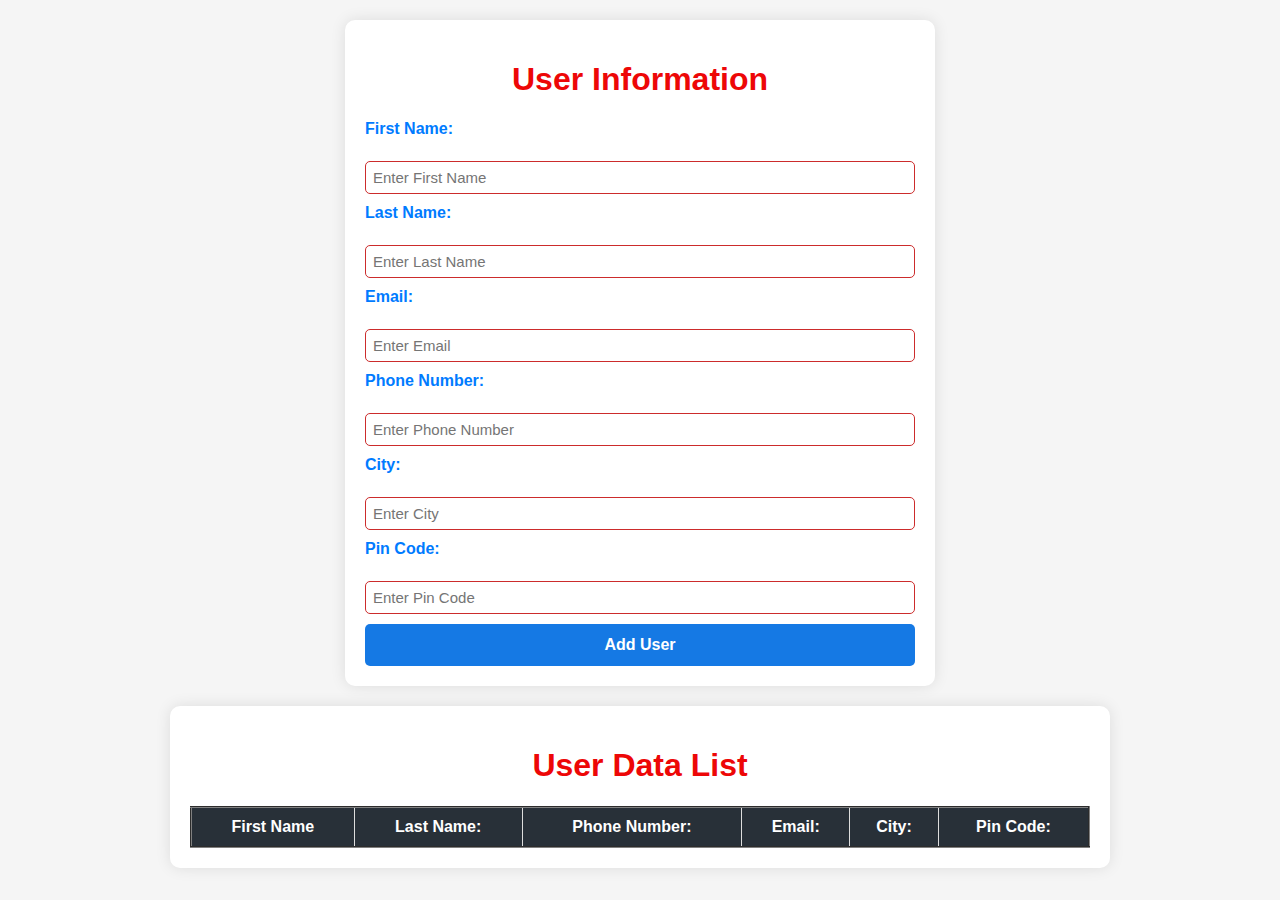
<file: from javascipt/index.html>
<!DOCTYPE html>
<html lang="en">
<head>
    <meta charset="UTF-8">
    <meta name="viewport" content="width=device-width, initial-scale=1.0">
    <title>User Information</title>
    <link rel="stylesheet" href="style.css">
</head>
<body>
    <div class="container">
        <h1>User Information</h1>
        <form id="userForm" method="post">
            <label for="FirstName">First Name:</label><br>
            <input type="text" id="FirstName" placeholder="Enter First Name"  required><br>
            <label for="LastName">Last Name:</label>    <br>
            <input type="text" id="LastName" placeholder="Enter Last Name" required><br>
            <label for="Email">Email:</label>   <br>
            <input type="email" id="Email" placeholder="Enter Email" required><br>       
            <label for="Phone">Phone Number:</label>   <br>
            <input type="tel" id="Phone" placeholder="Enter Phone Number" required><br> 
            <label for="city">City:</label>   <br>
            <input type="text" id="city" placeholder="Enter City" required><br>
            <label for="pincode">Pin Code:</label>   <br>
            <input type="text" id="pincode" placeholder="Enter Pin Code" required><br>
            <button type="submit" onclick="addUser(event)" >Add User</button>
        </form>
        </div> 
        <div id="userList">
              <h1>User Data List</h1>
          <table border="2 solid black" cellpadding="10px" >
            <thead>
            <tr>
                <th>First Name</th>
                <th>Last Name:</th>
                <th>Phone Number:</th>
                <th>Email:</th>
                <th>City:</th>
                <th>Pin Code:</th>
            </tr>
            </thead>
          </table>
        </div>
        <script src="index.js">
            
        </script>
</body>
</html>
</file>
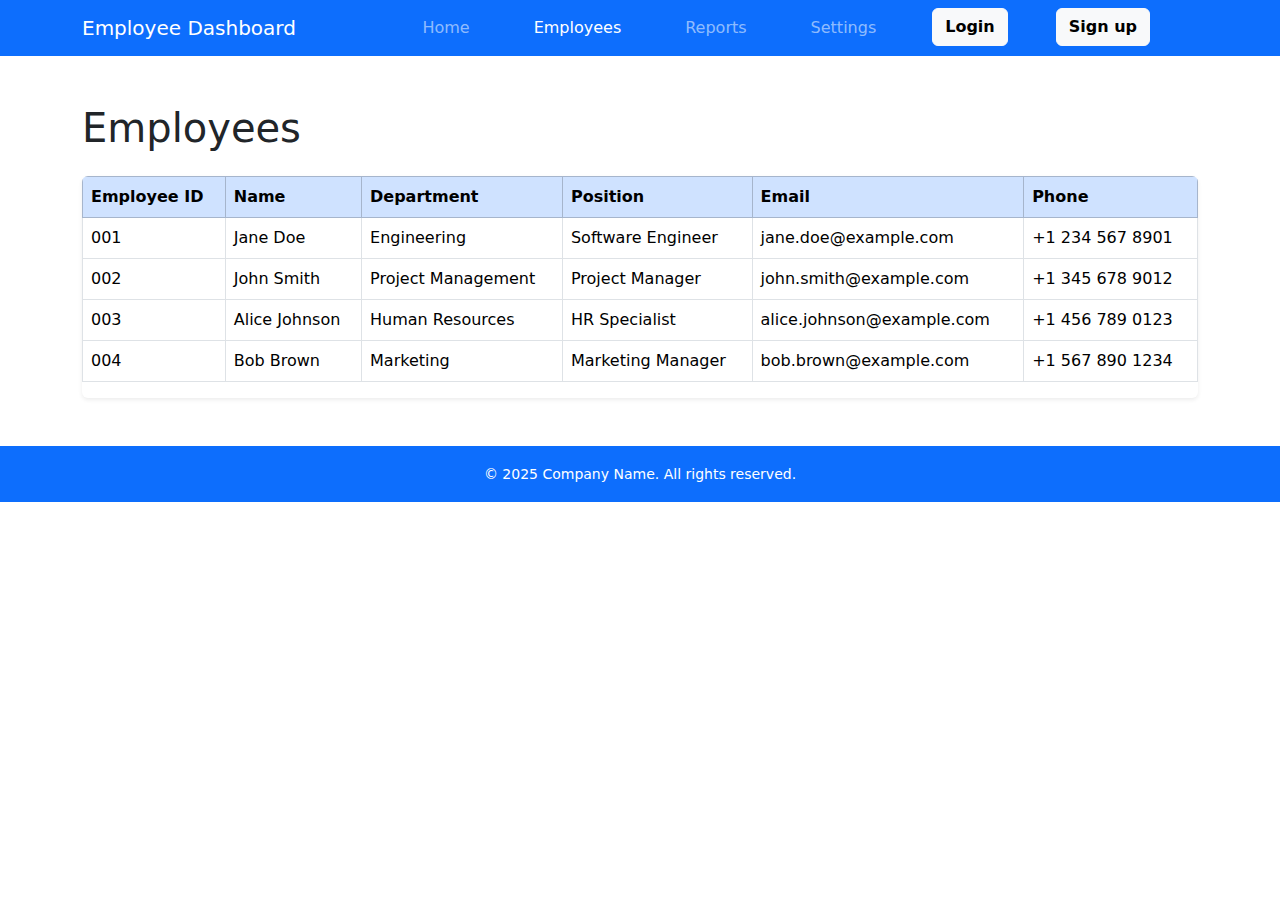
<file: employee/employee.html>
<!DOCTYPE html>
<html lang="en">
<head>
  <meta charset="UTF-8" />
  <meta name="viewport" content="width=device-width, initial-scale=1" />
  <title>Employees - Employee Dashboard</title>
  <link
    href="https://cdn.jsdelivr.net/npm/bootstrap@5.3.0/dist/css/bootstrap.min.css"
    rel="stylesheet"
  />
  <link rel="stylesheet" href="style.css">
</head>
<body>

  <nav class="navbar navbar-expand-lg navbar-dark bg-primary">
    <div class="container">
      <a class="navbar-brand" href="index.html">Employee Dashboard</a>
      <button
        class="navbar-toggler"
        type="button"
        data-bs-toggle="collapse"
        data-bs-target="#navbarNav"
        aria-controls="navbarNav"
        aria-expanded="false"
        aria-label="Toggle navigation"
      >
        <span class="navbar-toggler-icon"></span>
      </button>

      <div class="collapse navbar-collapse text-center" id="navbarNav">
        <ul class="navbar-nav ms-auto">
          <li class="nav-item me-5">
            <a class="nav-link" href="website.html">Home</a>
          </li>
          <li class="nav-item me-5">
            <a class="nav-link active" aria-current="page" href="employee.html">Employees</a>
          </li>
          <li class="nav-item me-5">
            <a class="nav-link" href="reports.html">Reports</a>
          </li>
          <li class="nav-item me-5">
            <a class="nav-link" href="settings.html">Settings</a>
          </li>
        <li class="nav-item me-5 " id="login"><a class="btn btn-light fw-bold  " href="login.html">Login</a></li>
        <li class="nav-item me-5" id="signup"><a class="btn btn-light fw-bold" href="signup.html">Sign up</a></li>
        </ul>
      </div>
    </div>
  </nav>

  <section class="py-5">
    <div class="container">
      <h1 class="mb-4">Employees</h1>

      <div class="table-responsive shadow-sm rounded">
        <table class="table table-hover table-bordered align-middle">
          <thead class="table-primary">
            <tr>
              <th scope="col">Employee ID</th>
              <th scope="col">Name</th>
              <th scope="col">Department</th>
              <th scope="col">Position</th>
              <th scope="col">Email</th>
              <th scope="col">Phone</th>
            </tr>
          </thead>
          <tbody>
            <tr>
              <td>001</td>
              <td>Jane Doe</td>
              <td>Engineering</td>
              <td>Software Engineer</td>
              <td>jane.doe@example.com</td>
              <td>+1 234 567 8901</td>
            </tr>
            <tr>
              <td>002</td>
              <td>John Smith</td>
              <td>Project Management</td>
              <td>Project Manager</td>
              <td>john.smith@example.com</td>
              <td>+1 345 678 9012</td>
            </tr>
            <tr>
              <td>003</td>
              <td>Alice Johnson</td>
              <td>Human Resources</td>
              <td>HR Specialist</td>
              <td>alice.johnson@example.com</td>
              <td>+1 456 789 0123</td>
            </tr>
            <tr>
              <td>004</td>
              <td>Bob Brown</td>
              <td>Marketing</td>
              <td>Marketing Manager</td>
              <td>bob.brown@example.com</td>
              <td>+1 567 890 1234</td>
            </tr>
          </tbody>
        </table>
      </div>
    </div>
  </section>

  <footer class="bg-primary text-white text-center py-3 mt-auto">
    <div class="container">
      <small>&copy; 2025 Company Name. All rights reserved.</small>
    </div>
  </footer>

  <script src="https://cdn.jsdelivr.net/npm/bootstrap@5.3.0/dist/js/bootstrap.bundle.min.js"></script>
</body>
</html>
</file>
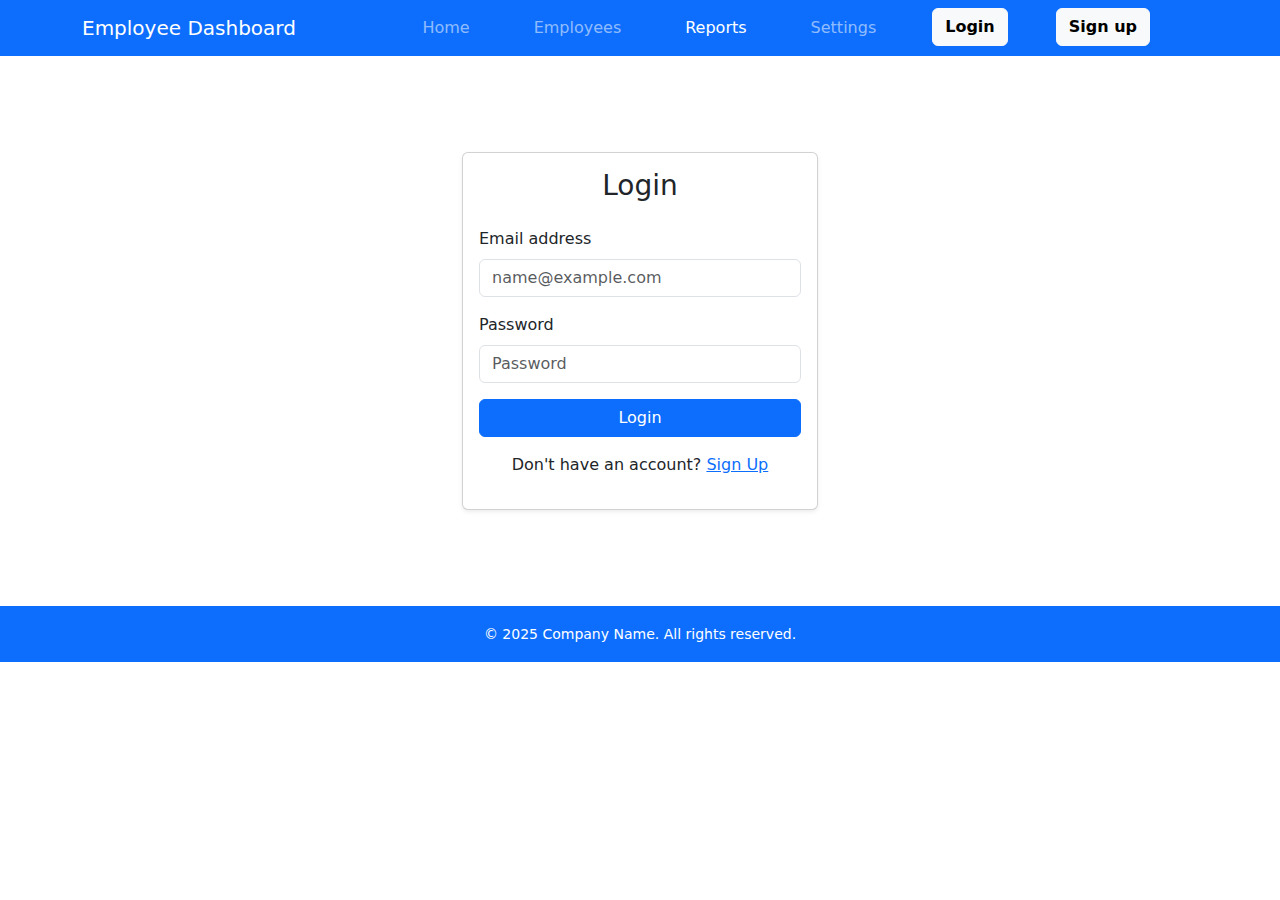
<file: employee/login.html>
<!DOCTYPE html>
<html lang="en">
<head>
  <meta charset="UTF-8" />
  <meta name="viewport" content="width=device-width, initial-scale=1" />
  <title>Login - Employee Dashboard</title>
  <link href="https://cdn.jsdelivr.net/npm/bootstrap@5.3.0/dist/css/bootstrap.min.css" rel="stylesheet" />
  <link rel="stylesheet" href="style.css">
</head>
<body>
  
  <nav class="navbar navbar-expand-lg navbar-dark bg-primary">
    <div class="container">
      <a class="navbar-brand" href="index.html">Employee Dashboard</a>
      <button
        class="navbar-toggler"
        type="button"
        data-bs-toggle="collapse"
        data-bs-target="#navbarNav"
        aria-controls="navbarNav"
        aria-expanded="false"
        aria-label="Toggle navigation"
      >
        <span class="navbar-toggler-icon"></span>
      </button>

      <div class="collapse navbar-collapse text-center" id="navbarNav">
        <ul class="navbar-nav ms-auto">
          <li class="nav-item me-5">
            <a class="nav-link" href="website.html">Home</a>
          </li>
          <li class="nav-item me-5">
            <a class="nav-link" href="employee.html">Employees</a>
          </li>
          <li class="nav-item me-5">
            <a class="nav-link active" aria-current="page" href="reports.html">Reports</a>
          </li>
          <li class="nav-item me-5">
            <a class="nav-link " href="settings.html">Settings</a>
          </li>
        <li class="nav-item me-5" id="login"><a class="btn btn-light fw-bold  " href="login.html">Login</a></li>
        <li class="nav-item me-5" id="signup"><a class="btn btn-light fw-bold" href="signup.html">Sign up</a></li>
        </ul>
      </div>
    </div>
  </nav>


  <div class="container py-5 mt-5">
    <div class="row justify-content-center">
      <div class="col-md-5 col-lg-4">
        <div class="card shadow-sm">
          <div class="card-body">
            <h3 class="card-title mb-4 text-center">Login</h3>

            <form>
              <div class="mb-3">
                <label for="email" class="form-label">Email address</label>
                <input type="email" class="form-control" id="email" placeholder="name@example.com" required />
              </div>

              <div class="mb-3">
                <label for="password" class="form-label">Password</label>
                <input type="password" class="form-control" id="password" placeholder="Password" required />
              </div>

              <button type="submit" class="btn btn-primary w-100">Login</button>
            </form>

            <p class="mt-3 text-center">
              Don't have an account?
              <a href="signup.html">Sign Up</a>
            </p>
          </div>
        </div>
      </div>
    </div>
  </div>

    
    <footer class="bg-primary text-white text-center py-3 mt-5">
    <small>&copy; 2025 Company Name. All rights reserved.</small>
  </div>
</footer>

  <script src="https://cdn.jsdelivr.net/npm/bootstrap@5.3.0/dist/js/bootstrap.bundle.min.js"></script>
</body>
</html>
</file>
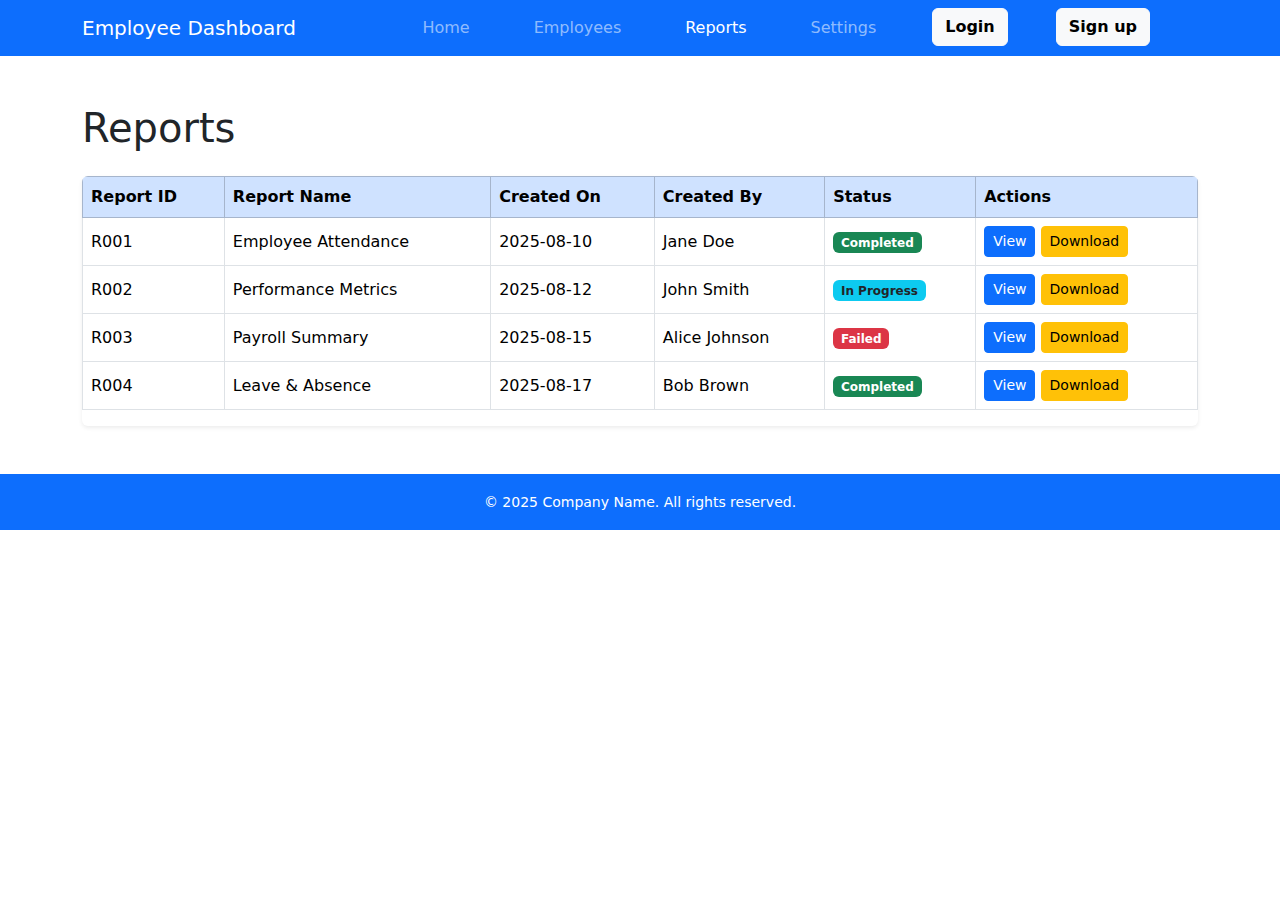
<file: employee/reports.html>
<!DOCTYPE html>
<html lang="en">
<head>
  <meta charset="UTF-8" />
  <meta name="viewport" content="width=device-width, initial-scale=1" />
  <title>Reports - Employee Dashboard</title>
  <link
    href="https://cdn.jsdelivr.net/npm/bootstrap@5.3.0/dist/css/bootstrap.min.css"
    rel="stylesheet"
  />
  <link rel="stylesheet" href="style.css">
</head>
<body>

  <nav class="navbar navbar-expand-lg navbar-dark bg-primary">
    <div class="container">
      <a class="navbar-brand" href="index.html">Employee Dashboard</a>
      <button
        class="navbar-toggler"
        type="button"
        data-bs-toggle="collapse"
        data-bs-target="#navbarNav"
        aria-controls="navbarNav"
        aria-expanded="false"
        aria-label="Toggle navigation"
      >
        <span class="navbar-toggler-icon"></span>
      </button>

      <div class="collapse navbar-collapse text-center" id="navbarNav">
        <ul class="navbar-nav ms-auto">
          <li class="nav-item me-5">
            <a class="nav-link" href="website.html">Home</a>
          </li>
          <li class="nav-item me-5">
            <a class="nav-link" href="employee.html">Employees</a>
          </li>
          <li class="nav-item me-5">
            <a class="nav-link active" aria-current="page" href="reports.html">Reports</a>
          </li>
          <li class="nav-item me-5">
            <a class="nav-link" href="settings.html">Settings</a>
          </li>
        <li class="nav-item me-5" id="login"><a class="btn btn-light fw-bold  " href="login.html">Login</a></li>
        <li class="nav-item me-5" id="signup"><a class="btn btn-light fw-bold" href="signup.html">Sign up</a></li>
        </ul>
      </div>
    </div>
  </nav>

  <section class="py-5" id="reports">
    <div class="container">
      <h1 class="mb-4">Reports</h1>

      <div class="table-responsive shadow-sm rounded">
        <table class="table table-hover-dan table-bordered align-middle">
          <thead class="table-primary">
            <tr>
              <th scope="col">Report ID</th>
              <th scope="col">Report Name</th>
              <th scope="col">Created On</th>
              <th scope="col">Created By</th>
              <th scope="col">Status</th>
              <th scope="col">Actions</th>
            </tr>
          </thead>
          <tbody>
            <tr>
              <td>R001</td>
              <td>Employee Attendance</td>
              <td>2025-08-10</td>
              <td>Jane Doe</td>
              <td><span class="badge bg-success">Completed</span></td>
              <td>
                <a href="#" class="btn btn-sm btn-primary">View</a>
                <a href="#" class="btn btn-sm btn-warning">Download</a>
              </td>
            </tr>
            <tr>
              <td>R002</td>
              <td>Performance Metrics</td>
              <td>2025-08-12</td>
              <td>John Smith</td>
              <td><span class=" badge bg-info text-dark">In Progress</span></td>
              <td>
                <a href="#" class="btn btn-sm btn-primary">View</a>
                <a href="#" class="btn btn-sm btn-warning">Download</a>
              </td>
            </tr>
            <tr>
              <td>R003</td>
              <td>Payroll Summary</td>
              <td>2025-08-15</td>
              <td>Alice Johnson</td>
              <td><span class="badge bg-danger">Failed</span></td>
              <td>
                <a href="#" class="btn btn-sm btn-primary">View</a>
                <a href="#" class="btn btn-sm btn-warning">Download</a>
              </td>
            </tr>
            <tr>
              <td>R004</td>
              <td>Leave & Absence</td>
              <td>2025-08-17</td>
              <td>Bob Brown</td>
              <td><span class="badge bg-success">Completed</span></td>
              <td>
                <a href="#" class="btn btn-sm btn-primary">View</a>
                <a href="#" class="btn btn-sm btn-warning">Download</a>
              </td>
            </tr>
          </tbody>
        </table>
      </div>
    </div>
  </section>

  <footer class="bg-primary text-white text-center py-3 mt-auto">
    <div class="container">
      <small>&copy; 2025 Company Name. All rights reserved.</small>
    </div>
  </footer>

  <script src="https://cdn.jsdelivr.net/npm/bootstrap@5.3.0/dist/js/bootstrap.bundle.min.js"></script>
</body>
</html>
</file>
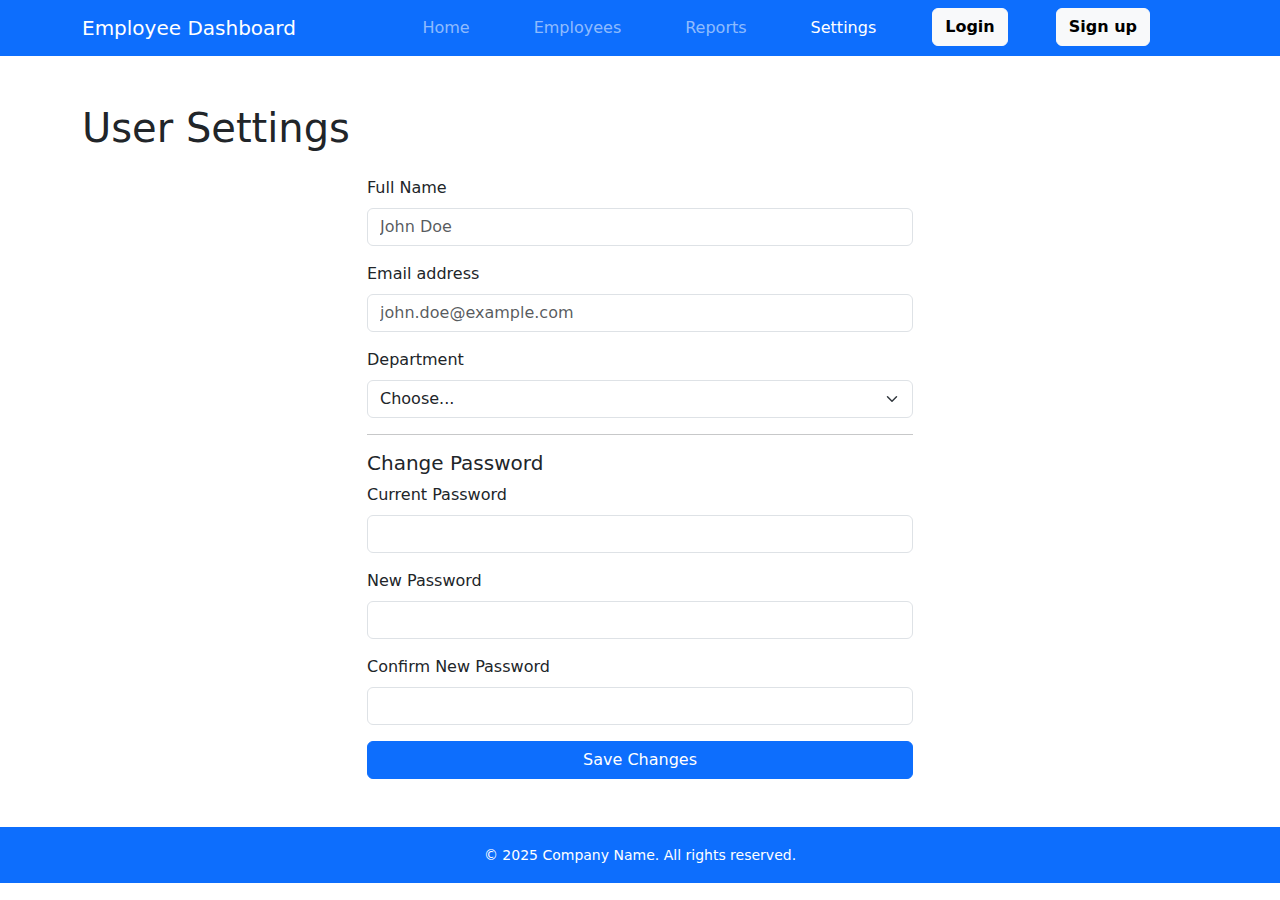
<file: employee/settings.html>
<!DOCTYPE html>
<html lang="en">
<head>
  <meta charset="UTF-8" />
  <meta name="viewport" content="width=device-width, initial-scale=1" />
  <title>Settings - Employee Dashboard</title>
  <link
    href="https://cdn.jsdelivr.net/npm/bootstrap@5.3.0/dist/css/bootstrap.min.css"
    rel="stylesheet"
  />
  <link rel="stylesheet" href="style.css">
</head>
<body>
    
  <nav class="navbar navbar-expand-lg navbar-dark bg-primary">
    <div class="container">
      <a class="navbar-brand" href="index.html">Employee Dashboard</a>
      <button
        class="navbar-toggler"
        type="button"
        data-bs-toggle="collapse"
        data-bs-target="#navbarNav"
        aria-controls="navbarNav"
        aria-expanded="false"
        aria-label="Toggle navigation"
      >
        <span class="navbar-toggler-icon"></span>
      </button>

      <div class="collapse navbar-collapse center" id="navbarNav">
        <ul class="navbar-nav ms-auto">
          <li class="nav-item me-5">
            <a class="nav-link" href="website.html">Home</a>
          </li>
          <li class="nav-item me-5">
            <a class="nav-link" href="employee.html">Employees</a>
          </li>
          <li class="nav-item me-5">
            <a class="nav-link" href="reports.html">Reports</a>
          </li>
          <li class="nav-item me-5">
            <a class="nav-link active" aria-current="page" href="settings.html">Settings</a>
          </li>
          <li class="nav-item me-5" id="login"><a class="btn btn-light fw-bold  " href="login.html">Login</a></li>
        <li class="nav-item me-5" id="signup"><a class="btn btn-light fw-bold" href="signup.html">Sign up</a></li>
        </ul>
      </div>
    </div>
  </nav>

  <section class="py-5">
    <div class="container">
      <h1 class="mb-4">User Settings</h1>
      <div class="row justify-content-center">
        <div class="col-md-8 col-lg-6">
          <form>
            <div class="mb-3">
              <label for="fullName" class="form-label">Full Name</label>
              <input type="text" class="form-control" id="fullName" placeholder="John Doe" />
            </div>
            <div class="mb-3">
              <label for="emailAddress" class="form-label">Email address</label>
              <input type="email" class="form-control" id="emailAddress" placeholder="john.doe@example.com" />
            </div>
            <div class="mb-3">
              <label for="department" class="form-label">Department</label>
              <select class="form-select" id="department">
                <option selected>Choose...</option>
                <option>Engineering</option>
                <option>Project Management</option>
                <option>Human Resources</option>
                <option>Marketing</option>
              </select>
            </div>
            <hr />
            <h5>Change Password</h5>
            <div class="mb-3">
              <label for="currentPassword" class="form-label">Current Password</label>
              <input type="password" class="form-control" id="currentPassword" />
            </div>
            <div class="mb-3">
              <label for="newPassword" class="form-label">New Password</label>
              <input type="password" class="form-control" id="newPassword" />
            </div>
            <div class="mb-3">
              <label for="confirmPassword" class="form-label">Confirm New Password</label>
              <input type="password" class="form-control" id="confirmPassword" />
            </div>
            <button type="submit" class="btn btn-primary w-100">Save Changes</button>
          </form>
        </div>
      </div>
    </div>
  </section>

  <footer class="bg-primary text-white text-center py-3 mt-auto">
    <div class="container">
      <small>&copy; 2025 Company Name. All rights reserved.</small>
    </div>
  </footer>

  <script src="https://cdn.jsdelivr.net/npm/bootstrap@5.3.0/dist/js/bootstrap.bundle.min.js"></script>
</body>
</html>
</file>
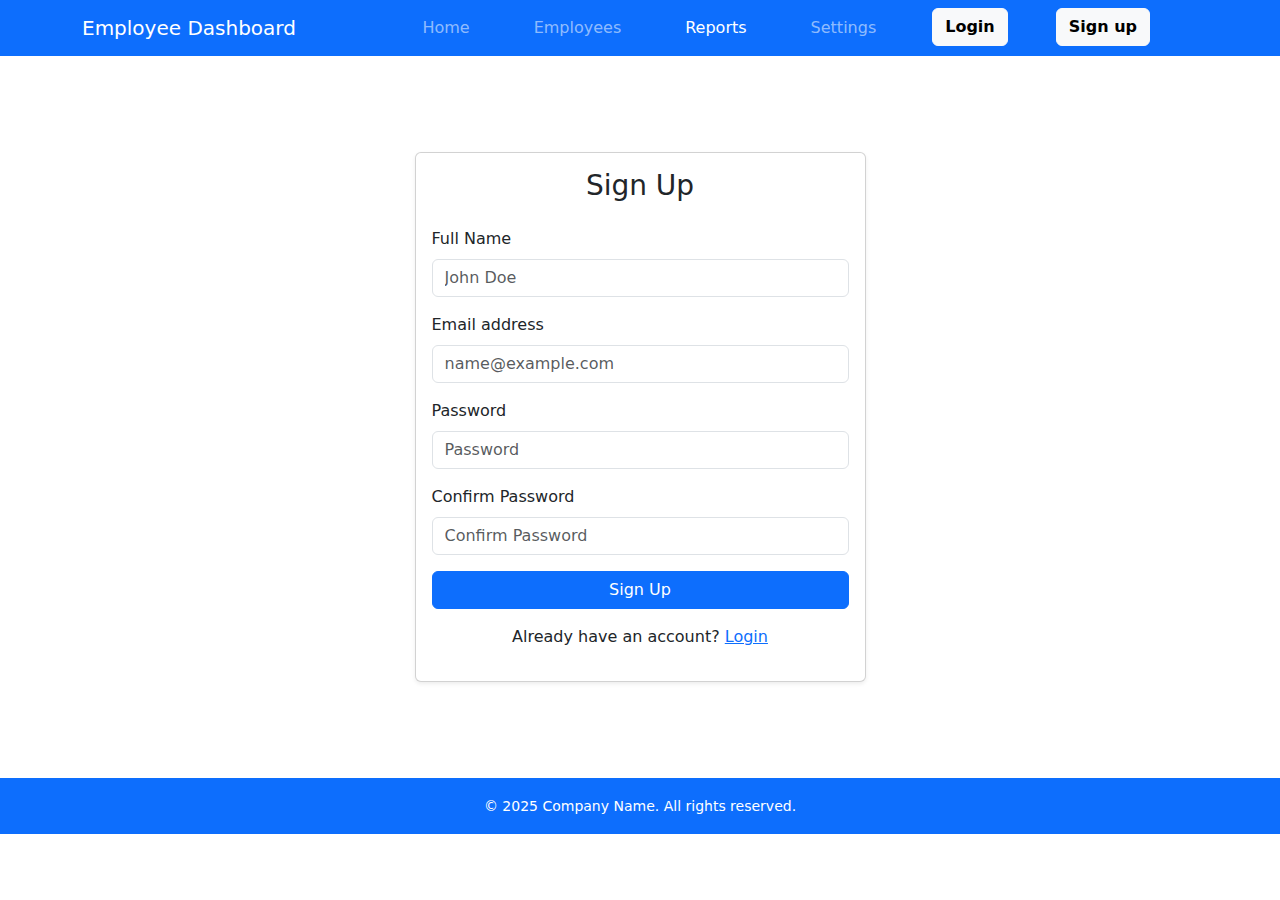
<file: employee/signup.html>
<!DOCTYPE html>
<html lang="en">
<head>
  <meta charset="UTF-8" />
  <meta name="viewport" content="width=device-width, initial-scale=1" />
  <title>Sign Up - Employee Dashboard</title>
  <link href="https://cdn.jsdelivr.net/npm/bootstrap@5.3.0/dist/css/bootstrap.min.css" rel="stylesheet" />
  
<link rel="stylesheet" href="style.css">
</head>
<body >
<!-- Navbar -->


  <nav class="navbar navbar-expand-lg navbar-dark bg-primary">
    <div class="container">
      <a class="navbar-brand" href="index.html">Employee Dashboard</a>
      <button
        class="navbar-toggler"
        type="button"
        data-bs-toggle="collapse"
        data-bs-target="#navbarNav"
        aria-controls="navbarNav"
        aria-expanded="false"
        aria-label="Toggle navigation"
      >
        <span class="navbar-toggler-icon"></span>
      </button>

      <div class="collapse navbar-collapse text-center" id="navbarNav">
        <ul class="navbar-nav ms-auto">
          <li class="nav-item me-5">
            <a class="nav-link" href="website.html">Home</a>
          </li>
          <li class="nav-item me-5">
            <a class="nav-link" href="employee.html">Employees</a>
          </li>
          <li class="nav-item me-5">
            <a class="nav-link active" aria-current="page" href="reports.html">Reports</a>
          </li>
          <li class="nav-item me-5">
            <a class="nav-link" href="settings.html">Settings</a>
          </li>
        <li class="nav-item me-5 " id="login"><a class="btn btn-light fw-bold  " href="login.html">Login</a></li>

        <li class="nav-item me-5 " id="signup"><a class="btn btn-light fw-bold" href="signup.html">Sign up</a></li>
        </ul>
      </div>
    </div>
  </nav>
  <section class="py-5 mt-5">
  <div class="container ">
    <div class="row justify-content-center">
      <div class="col-md-6 col-lg-5">
        <div class="card shadow-sm">
          <div class="card-body">
            <h3 class="card-title mb-4 text-center">Sign Up</h3>

            <form>
              <div class="mb-3">
                <label for="fullname" class="form-label">Full Name</label>
                <input type="text" class="form-control" id="fullname" placeholder="John Doe" required />
              </div>

              <div class="mb-3">
                <label for="email" class="form-label">Email address</label>
                <input type="email" class="form-control" id="email" placeholder="name@example.com" required />
              </div>

              <div class="mb-3">
                <label for="password" class="form-label">Password</label>
                <input type="password" class="form-control" id="password" placeholder="Password" required />
              </div>

              <div class="mb-3">
                <label for="confirmPassword" class="form-label">Confirm Password</label>
                <input type="password" class="form-control" id="confirmPassword" placeholder="Confirm Password" required />
              </div>

              <button type="submit" class="btn btn-primary w-100">Sign Up</button>
            </form>

            <p class="mt-3 text-center">
              Already have an account?
              <a href="login.html">Login</a>
            </p>
          </div>
        </div>
      </div>
    </div>
  </div>
</section>
    <footer class="bg-primary text-white text-center py-3 mt-5 w-100 h-auto">
    <small>&copy; 2025 Company Name. All rights reserved.</small>
  </div>
</footer>

  <script src="https://cdn.jsdelivr.net/npm/bootstrap@5.3.0/dist/js/bootstrap.bundle.min.js"></script>
</body>
</html>
</file>
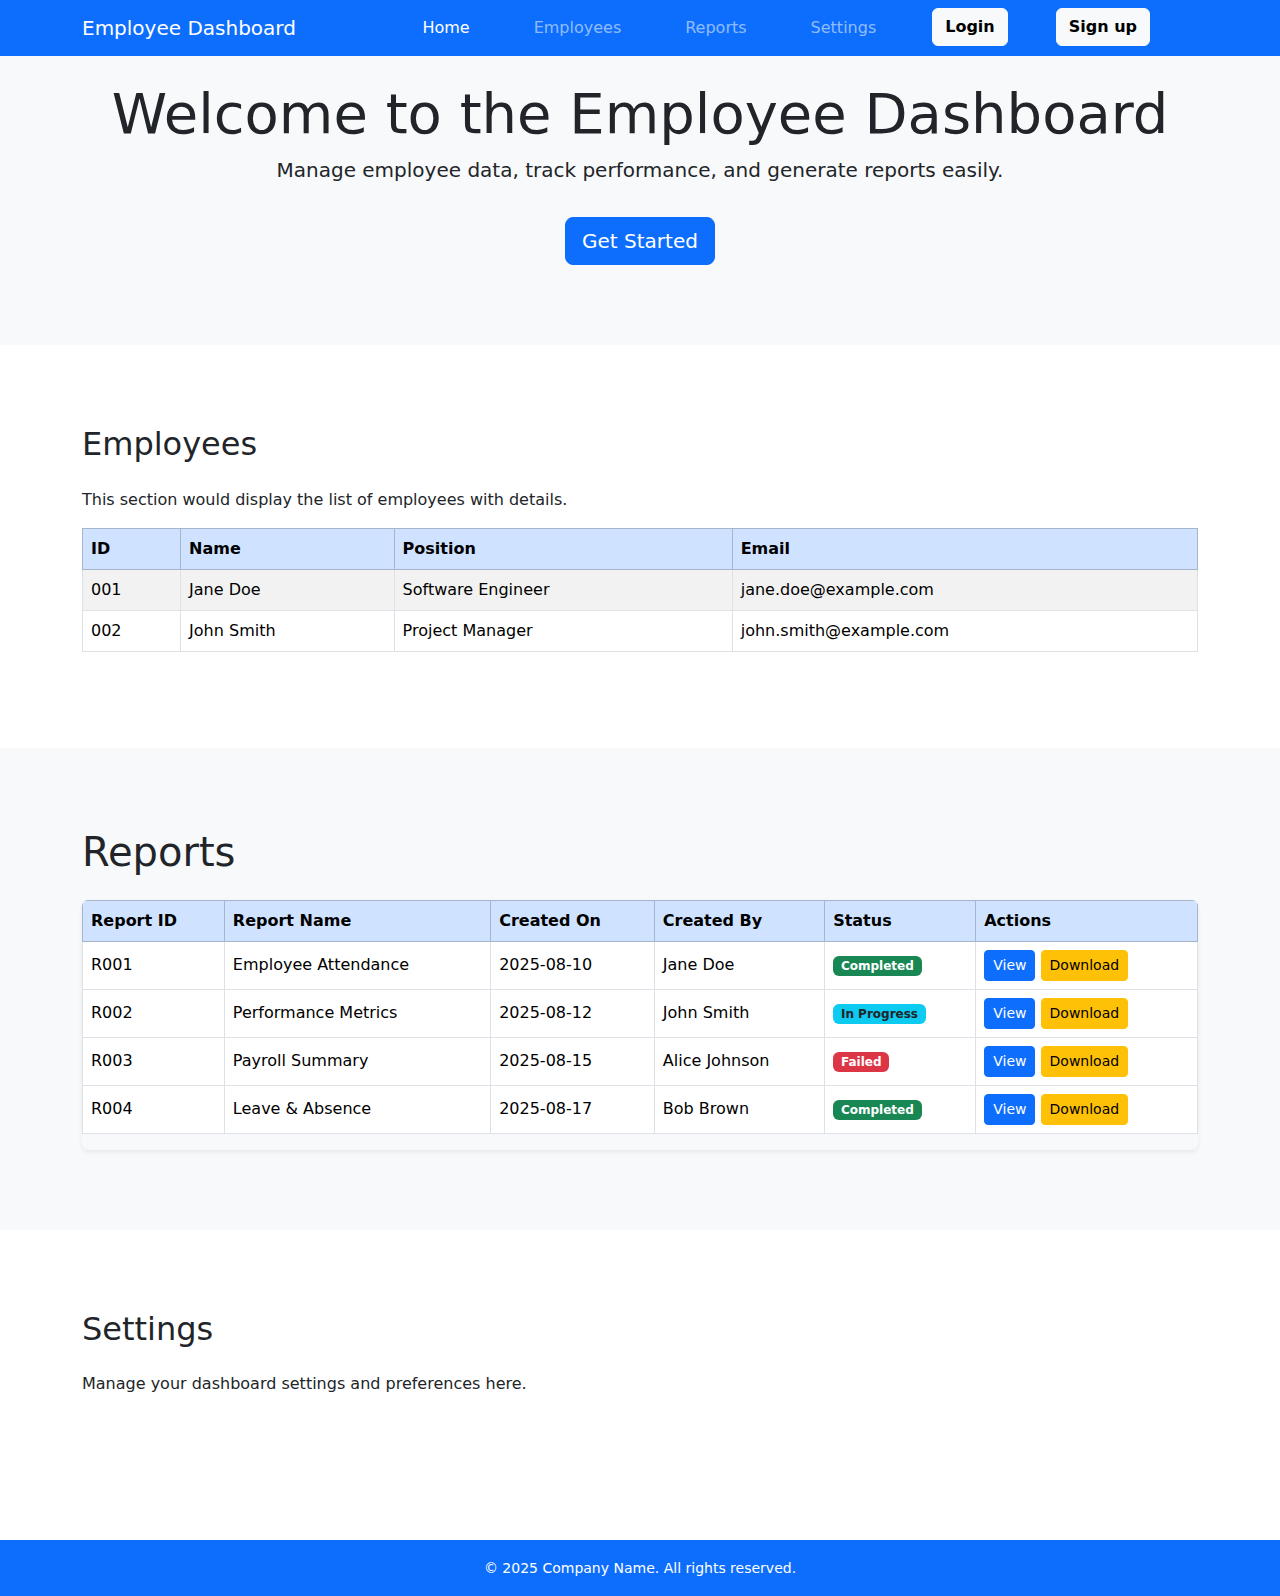
<file: employee/website.html>
<!DOCTYPE html>
<html lang="en" >
<head>
  <meta charset="UTF-8" />
  <meta name="viewport" content="width=device-width, initial-scale=1" />
  <title>Employee Dashboard Single Page</title>
  <link
    href="https://cdn.jsdelivr.net/npm/bootstrap@5.3.0/dist/css/bootstrap.min.css"
    rel="stylesheet"
  />
  <link rel="stylesheet" href="style.css">
</head>
<body>

<nav class="navbar navbar-expand-lg navbar-dark bg-primary fixed-top">
  <div class="container">
    <a class="navbar-brand" href="signup.html">Employee Dashboard</a>
    <button
      class="navbar-toggler"
      type="button"
      data-bs-toggle="collapse"
      data-bs-target="#navbarNav"
      aria-controls="navbarNav"
      aria-expanded="false"
      aria-label="Toggle navigation"
    >
      <span class="navbar-toggler-icon me-lg-auto"></span>
    </button>

    <div class="collapse navbar-collapse text-center" id="navbarNav">
      <ul class="navbar-nav ms-auto ">
        <li class="nav-item me-5"><a class="nav-link active" href="#home" >Home</a></li>
        <li class="nav-item me-5"><a class="nav-link" href="#employees">Employees</a></li>
        <li class="nav-item me-5"><a class="nav-link" href="#reports">Reports</a></li>
        <li class="nav-item me-5"><a class="nav-link" href="#settings">Settings</a></li>
        <li class="nav-item me-5 " id="login"><a class="btn btn-light fw-bold  " href="login.html">Login</a></li>
        <li class="nav-item me-5 " id="signup"><a class="btn btn-light fw-bold" href="signup.html">Sign up</a></li>
      </ul>
    </div>
  </div>
</nav>

<section id="home" class="bg-light text-center">
  <div class="container">
    <h1 class="display-4">Welcome to the Employee Dashboard</h1>
    <p class="lead">
      Manage employee data, track performance, and generate reports easily.
    </p>
    <a href="signup.html" class="btn btn-primary btn-lg mt-3">Get Started</a>
  </div>
</section>

<section id="employees">
  <div class="container">
    <h2 class="mb-4">Employees</h2>
    <p>This section would display the list of employees with details.</p>
    <div class="table-responsive">
      <table class="table table-striped table-bordered">
        <thead class="table-primary">
          <tr>
            <th>ID</th>
            <th>Name</th>
            <th>Position</th>
            <th>Email</th>
          </tr>
        </thead>
        <tbody>
          <tr>
            <td>001</td>
            <td>Jane Doe</td>
            <td>Software Engineer</td>
            <td>jane.doe@example.com</td>
          </tr>
          <tr>
            <td>002</td>
            <td>John Smith</td>
            <td>Project Manager</td>
            <td>john.smith@example.com</td>
          </tr>
        
        </tbody>
      </table>
    </div>
  </div>
</section>
<section id="reports" class="bg-light">
 <div class="container">
      <h1 class="mb-4">Reports</h1>

      <div class="table-responsive shadow-sm rounded">
        <table class="table table-hover table-bordered align-middle">
          <thead class="table-primary">
            <tr>
              <th scope="col">Report ID</th>
              <th scope="col">Report Name</th>
              <th scope="col">Created On</th>
              <th scope="col">Created By</th>
              <th scope="col">Status</th>
              <th scope="col">Actions</th>
            </tr>
          </thead>
          <tbody>
            <tr>
              <td>R001</td>
              <td>Employee Attendance</td>
              <td>2025-08-10</td>
              <td>Jane Doe</td>
              <td><span class="badge bg-success">Completed</span></td>
              <td>
                <a href="#" class="btn btn-sm btn-primary">View</a>
                <a href="#" class="btn btn-sm btn-warning">Download</a>
              </td>
            </tr>
            <tr>
              <td>R002</td>
              <td>Performance Metrics</td>
              <td>2025-08-12</td>
              <td>John Smith</td>
              <td><span class="badge bg-info text-dark">In Progress</span></td>
              <td>
                <a href="#" class="btn btn-sm btn-primary">View</a>
                <a href="#" class="btn btn-sm btn-warning">Download</a>
              </td>
            </tr>
            <tr>
              <td>R003</td>
              <td>Payroll Summary</td>
              <td>2025-08-15</td>
              <td>Alice Johnson</td>
              <td><span class="badge bg-danger">Failed</span></td>
              <td>
                <a href="#" class="btn btn-sm btn-primary">View</a>
                <a href="#" class="btn btn-sm btn-warning">Download</a>
              </td>
            </tr>
            <tr>
              <td>R004</td>
              <td>Leave & Absence</td>
              <td>2025-08-17</td>
              <td>Bob Brown</td>
              <td><span class="badge bg-success">Completed</span></td>
              <td>
                <a href="#" class="btn btn-sm btn-primary">View</a>
                <a href="#" class="btn btn-sm btn-warning">Download</a>
              </td>
            </tr>
          </tbody>
        </table>
      </div>
    </div>

</section>

<section id="settings">
  <div class="container">
    <h2 class="mb-4">Settings</h2>
    <p>Manage your dashboard settings and preferences here.</p>

  </div>
</section>


<footer class="bg-primary text-white text-center py-3 mt-5">
  <div class="container">
    <small>&copy; 2025 Company Name. All rights reserved.</small>
  </div>
</footer>

<script src="https://cdn.jsdelivr.net/npm/bootstrap@5.3.0/dist/js/bootstrap.bundle.min.js"></script>
</body>
</html>
</file>
<file: from javascipt/style.css>
body {
    font-family: Arial, sans-serif;
    background-color: #f5f5f5;
    margin: 0;
    padding: 20px;
}
.container {
    background-color: white;
    max-width: 550px;
    margin: 0 auto;
    padding: 20px;
    border-radius: 10px;
    box-shadow: 0 0 15px rgba(0,0,0,0.1);
}

h1 {
    text-align: center;
    color: #ed0707;
}

form label {
    font-weight: bold;
    display: block;
    margin-top: 10px;
    color:#007bff;
}
form input{
    width: 100%;
    padding: 7px;
    margin-top: 5px;
    font-size: 15px;
    border: 1px solid #cc2c2c;
    border-radius: 5px;
    box-sizing: border-box;

}  
 button {
    text-align: center;
    margin-top: 10px;
    width: 100%;
    padding: 12px;
    background-color: #1579e4;
    border: none;
    color: white;
    font-size: 16px;
    font-weight: bold;
    border-radius: 5px;
    cursor: pointer;
} 

#userList {

    background-color: white;
    max-width: 900px;
    margin: 20px auto 0 auto ;
    padding: 20px;
    border-radius: 10px;
    box-shadow: 0 0 15px rgba(0,0,0,0.1);
}
#userList h2 {
    text-align: center;
    color: #ed0707;
}
#userList table {
    width: 100%;
    border-collapse: collapse;
    margin-top: 10px;
}
#userList th {
    background-color: #283038;
    border: 1px solid #ddd;
    padding: 10px;
    text-align: center;
    color: white;
}

#userList td {
    margin: 20px;
    border: 1px solid #ddd;
    padding: 15px;
}
</file>
<file: employee/style.css>
html {
      scroll-behavior: smooth;
    }
    section {
      padding-top: 80px;
      padding-bottom: 80px;
    }
   

@media (max-width: 768px) {
  .navbar-nav {
    text-align: center;
  }
  #login, #signup {
    margin-right: 0; /* Remove right margin for buttons */
    margin-top: 10px; /* Add top margin for buttons */
  }
}
</file>
